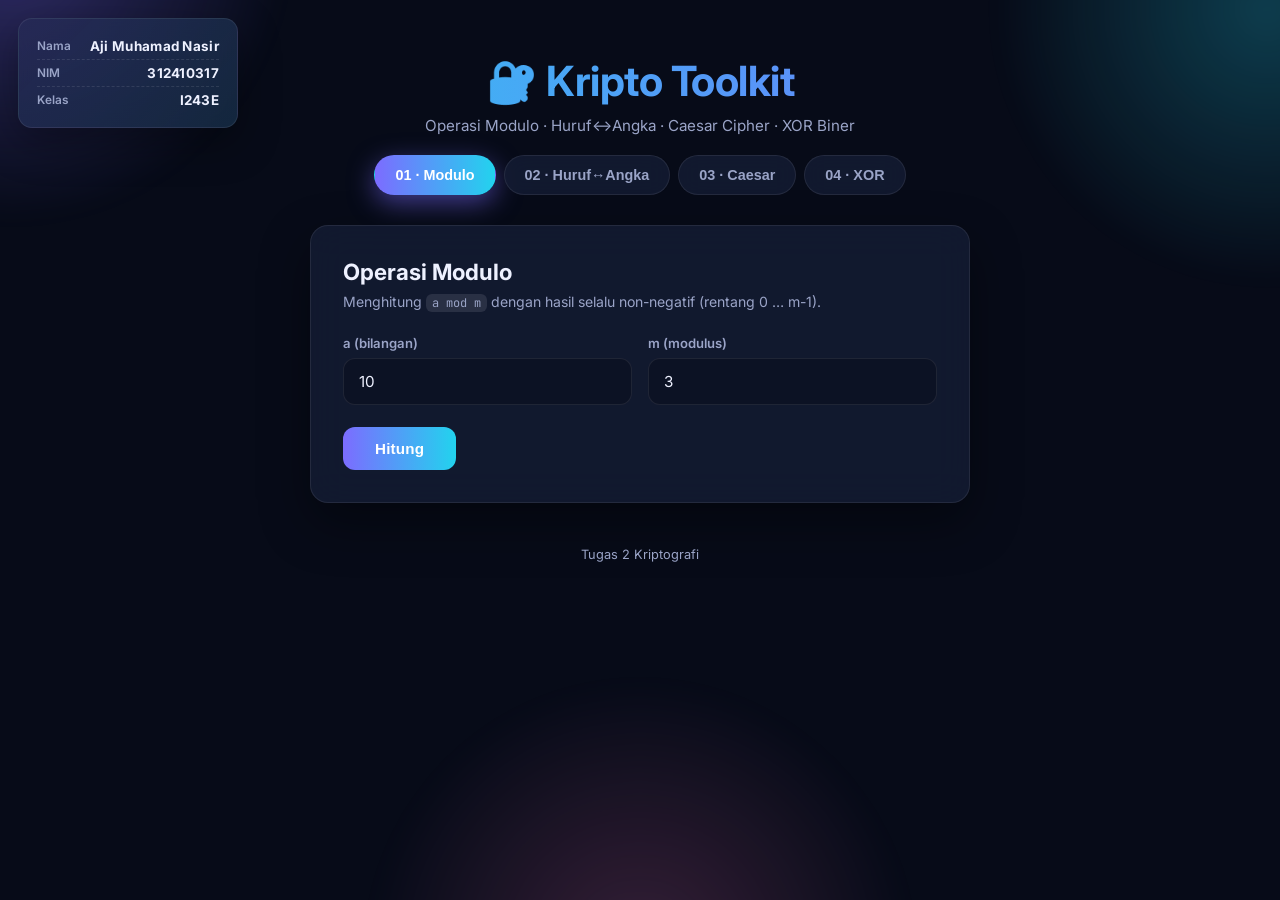
<file: docs/index.html>
<!DOCTYPE html>
<html lang="id">
<head>
  <meta charset="UTF-8" />
  <meta name="viewport" content="width=device-width, initial-scale=1.0" />
  <title>Kripto Toolkit — Modulo, Huruf↔Angka, Caesar, XOR</title>
  <link rel="stylesheet" href="style.css" />
  <link rel="preconnect" href="https://fonts.googleapis.com" />
  <link href="https://fonts.googleapis.com/css2?family=Inter:wght@400;500;600;700&family=JetBrains+Mono:wght@400;500&display=swap" rel="stylesheet" />
</head>
<body>
  <div class="bg-glow"></div>

  <div class="idcard">
    <div class="idcard-row"><span>Nama</span><b>Aji Muhamad Nasir</b></div>
    <div class="idcard-row"><span>NIM</span><b>312410317</b></div>
    <div class="idcard-row"><span>Kelas</span><b>I243E</b></div>
  </div>

  <header class="hero">
    <h1>🔐 Kripto Toolkit</h1>
    <p>Operasi Modulo · Huruf↔Angka · Caesar Cipher · XOR Biner</p>
  </header>

  <nav class="tabs" role="tablist">
    <button class="tab active" data-tab="modulo">01 · Modulo</button>
    <button class="tab" data-tab="convert">02 · Huruf↔Angka</button>
    <button class="tab" data-tab="caesar">03 · Caesar</button>
    <button class="tab" data-tab="xor">04 · XOR</button>
  </nav>

  <main>
    <!-- 01 MODULO -->
    <section class="panel active" id="modulo">
      <h2>Operasi Modulo</h2>
      <p class="desc">Menghitung <code>a mod m</code> dengan hasil selalu non-negatif (rentang 0 … m-1).</p>
      <div class="grid-2">
        <label>a (bilangan)
          <input type="number" id="mod-a" value="10" />
        </label>
        <label>m (modulus)
          <input type="number" id="mod-m" value="3" />
        </label>
      </div>
      <button class="run" onclick="runModulo()">Hitung</button>
      <div class="output" id="mod-out"></div>
    </section>

    <!-- 02 CONVERT -->
    <section class="panel" id="convert">
      <h2>Konversi Huruf ↔ Angka</h2>
      <p class="desc">Pemetaan <code>A=0, B=1, … Z=25</code>.</p>
      <div class="segmented">
        <button class="seg active" data-mode="char2num" data-group="conv">Huruf → Angka</button>
        <button class="seg" data-mode="num2char" data-group="conv">Angka → Huruf</button>
      </div>
      <label>Input
        <input type="text" id="conv-text" value="HELLO" placeholder="HELLO  atau  7 4 11 11 14" />
      </label>
      <button class="run" onclick="runConvert()">Konversi</button>
      <div class="output" id="conv-out"></div>
    </section>

    <!-- 03 CAESAR -->
    <section class="panel" id="caesar">
      <h2>Caesar Cipher</h2>
      <p class="desc">Rumus enkripsi <code>C = (P + shift) mod 26</code>. Non-huruf dibiarkan apa adanya.</p>
      <div class="segmented">
        <button class="seg active" data-mode="encrypt" data-group="caesar">Enkripsi</button>
        <button class="seg" data-mode="decrypt" data-group="caesar">Dekripsi</button>
      </div>
      <label>Teks
        <textarea id="cae-text" rows="3">Hello, World!</textarea>
      </label>
      <label>Shift (geser)
        <input type="number" id="cae-shift" value="3" />
      </label>
      <button class="run" onclick="runCaesar()">Proses</button>
      <div class="output" id="cae-out"></div>
    </section>

    <!-- 04 XOR -->
    <section class="panel" id="xor">
      <h2>XOR Biner</h2>
      <p class="desc">Repeating-key XOR. Enkripsi menghasilkan hex &amp; bit; dekripsi menerima input hex.</p>
      <div class="segmented">
        <button class="seg active" data-mode="encrypt" data-group="xor">Enkripsi (teks→hex)</button>
        <button class="seg" data-mode="decrypt" data-group="xor">Dekripsi (hex→teks)</button>
      </div>
      <label><span id="xor-label">Teks</span>
        <textarea id="xor-text" rows="2">SECRET</textarea>
      </label>
      <label>Key
        <input type="text" id="xor-key" value="key" />
      </label>
      <button class="run" onclick="runXor()">Proses</button>
      <div class="output" id="xor-out"></div>
    </section>
  </main>

  <footer>Tugas 2 Kriptografi</footer>

  <script src="crypto.js"></script>
</body>
</html>
</file>
<file: docs/style.css>
:root {
  --bg: #070b18;
  --panel: rgba(23, 31, 56, 0.72);
  --panel-solid: #141b33;
  --panel-2: #1b2444;
  --accent: #7c6cff;
  --accent-2: #22d3ee;
  --accent-3: #f472b6;
  --text: #eef1ff;
  --muted: #9aa4c7;
  --ok: #34d399;
  --err: #fb7185;
  --radius: 18px;
  --border: rgba(255, 255, 255, 0.08);
}

* { box-sizing: border-box; margin: 0; padding: 0; }

html { scroll-behavior: smooth; }

body {
  font-family: "Inter", system-ui, sans-serif;
  background: var(--bg);
  color: var(--text);
  min-height: 100vh;
  padding-bottom: 60px;
  position: relative;
  overflow-x: hidden;
}

/* Latar bergerak */
.bg-glow {
  position: fixed;
  inset: -20%;
  background:
    radial-gradient(500px circle at 15% 10%, rgba(124, 108, 255, 0.35), transparent 55%),
    radial-gradient(500px circle at 85% 15%, rgba(34, 211, 238, 0.25), transparent 55%),
    radial-gradient(500px circle at 50% 90%, rgba(244, 114, 182, 0.2), transparent 55%);
  pointer-events: none;
  z-index: 0;
  animation: drift 18s ease-in-out infinite alternate;
  filter: blur(10px);
}
@keyframes drift {
  0%   { transform: translate(0, 0) scale(1); }
  100% { transform: translate(-3%, 2%) scale(1.08); }
}

.hero {
  text-align: center;
  padding: 56px 20px 20px;
  position: relative;
  z-index: 1;
}
.hero h1 {
  font-size: 2.6rem;
  font-weight: 700;
  letter-spacing: -0.5px;
  background: linear-gradient(90deg, var(--accent-2), var(--accent), var(--accent-3));
  background-size: 200% auto;
  -webkit-background-clip: text;
  background-clip: text;
  color: transparent;
  animation: shine 6s linear infinite;
}
@keyframes shine { to { background-position: 200% center; } }
.hero p { color: var(--muted); margin-top: 10px; font-size: 0.95rem; }

.tabs {
  display: flex;
  gap: 8px;
  justify-content: center;
  flex-wrap: wrap;
  padding: 0 16px;
  position: relative;
  z-index: 1;
}
.tab {
  background: var(--panel);
  backdrop-filter: blur(12px);
  color: var(--muted);
  border: 1px solid var(--border);
  padding: 11px 20px;
  border-radius: 999px;
  cursor: pointer;
  font-weight: 600;
  font-size: 0.9rem;
  transition: all 0.2s ease;
}
.tab:hover { color: var(--text); transform: translateY(-2px); border-color: rgba(124, 108, 255, 0.5); }
.tab.active {
  color: #fff;
  background: linear-gradient(90deg, var(--accent), var(--accent-2));
  border-color: transparent;
  box-shadow: 0 8px 26px rgba(124, 108, 255, 0.5);
}

main {
  max-width: 700px;
  margin: 30px auto 0;
  padding: 0 20px;
  position: relative;
  z-index: 1;
}

.panel {
  display: none;
  background: var(--panel);
  backdrop-filter: blur(18px);
  -webkit-backdrop-filter: blur(18px);
  border: 1px solid var(--border);
  border-radius: var(--radius);
  padding: 32px;
  box-shadow: 0 20px 50px rgba(0, 0, 0, 0.4);
}
.panel.active { display: block; animation: pop 0.35s cubic-bezier(0.2, 0.9, 0.3, 1.2); }

@keyframes pop {
  from { opacity: 0; transform: translateY(14px) scale(0.98); }
  to { opacity: 1; transform: translateY(0) scale(1); }
}

.panel h2 { font-size: 1.4rem; margin-bottom: 6px; }
.desc { color: var(--muted); font-size: 0.88rem; margin-bottom: 22px; line-height: 1.5; }
.desc code, code {
  font-family: "JetBrains Mono", monospace;
  background: rgba(255, 255, 255, 0.1);
  padding: 1px 6px;
  border-radius: 6px;
  font-size: 0.85em;
}

label {
  display: block;
  font-size: 0.82rem;
  color: var(--muted);
  font-weight: 600;
  margin-bottom: 18px;
}

input, textarea {
  width: 100%;
  margin-top: 7px;
  background: rgba(10, 15, 30, 0.6);
  border: 1px solid var(--border);
  color: var(--text);
  padding: 13px 15px;
  border-radius: 12px;
  font-size: 0.95rem;
  font-family: inherit;
  transition: border 0.18s ease, box-shadow 0.18s ease;
}
textarea { resize: vertical; font-family: "JetBrains Mono", monospace; }
input:focus, textarea:focus {
  outline: none;
  border-color: var(--accent);
  box-shadow: 0 0 0 4px rgba(124, 108, 255, 0.22);
}

.grid-2 { display: grid; grid-template-columns: 1fr 1fr; gap: 16px; }

.segmented {
  display: inline-flex;
  background: rgba(10, 15, 30, 0.6);
  border: 1px solid var(--border);
  border-radius: 12px;
  padding: 5px;
  margin-bottom: 20px;
  gap: 4px;
}
.seg {
  background: transparent;
  color: var(--muted);
  border: none;
  padding: 9px 18px;
  border-radius: 9px;
  cursor: pointer;
  font-weight: 600;
  font-size: 0.85rem;
  transition: all 0.18s ease;
}
.seg:hover { color: var(--text); }
.seg.active {
  background: linear-gradient(90deg, var(--accent), var(--accent-2));
  color: #fff;
  box-shadow: 0 4px 14px rgba(124, 108, 255, 0.4);
}

.run {
  background: linear-gradient(90deg, var(--accent), var(--accent-2));
  color: #fff;
  border: none;
  padding: 13px 32px;
  border-radius: 12px;
  cursor: pointer;
  font-weight: 700;
  font-size: 0.95rem;
  margin-top: 4px;
  letter-spacing: 0.2px;
  transition: transform 0.14s ease, box-shadow 0.14s ease, filter 0.14s ease;
}
.run:hover { transform: translateY(-2px); box-shadow: 0 10px 28px rgba(124, 108, 255, 0.5); filter: brightness(1.08); }
.run:active { transform: translateY(0); }

.output {
  margin-top: 22px;
  background: rgba(10, 15, 30, 0.55);
  border: 1px solid var(--border);
  border-radius: 12px;
  overflow: hidden;
  transition: all 0.2s ease;
}
.output:empty { display: none; }
.output .inner { padding: 18px 20px; animation: fadeIn 0.3s ease; }

@keyframes fadeIn { from { opacity: 0; } to { opacity: 1; } }

.result-big {
  font-family: "JetBrains Mono", monospace;
  font-size: 1.15rem;
  color: var(--ok);
  word-break: break-all;
}
.result-label { color: var(--muted); font-size: 0.72rem; text-transform: uppercase; letter-spacing: 0.6px; margin-bottom: 5px; }
.result-row { margin-bottom: 14px; }
.result-row:last-child { margin-bottom: 0; }
.mono { font-family: "JetBrains Mono", monospace; word-break: break-all; color: var(--accent-2); }
.error { color: var(--err); font-family: "JetBrains Mono", monospace; }

.chips { display: flex; flex-wrap: wrap; gap: 9px; margin-bottom: 4px; }
.chip {
  background: rgba(124, 108, 255, 0.12);
  border: 1px solid rgba(124, 108, 255, 0.4);
  border-radius: 9px;
  padding: 7px 12px;
  font-family: "JetBrains Mono", monospace;
  font-size: 0.85rem;
  transition: transform 0.12s ease;
}
.chip:hover { transform: translateY(-2px); }
.chip b { color: var(--accent-2); }

/* Kartu identitas - pojok kiri atas */
.idcard {
  position: fixed;
  top: 18px;
  left: 18px;
  z-index: 20;
  background: var(--panel);
  backdrop-filter: blur(14px);
  -webkit-backdrop-filter: blur(14px);
  border: 1px solid var(--border);
  border-radius: 14px;
  padding: 14px 18px;
  min-width: 220px;
  box-shadow: 0 14px 40px rgba(0, 0, 0, 0.35);
  background-image: linear-gradient(135deg, rgba(124, 108, 255, 0.12), rgba(34, 211, 238, 0.08));
}
.idcard-row {
  display: flex;
  justify-content: space-between;
  align-items: center;
  gap: 16px;
  padding: 5px 0;
  border-bottom: 1px dashed rgba(255, 255, 255, 0.1);
}
.idcard-row:last-child { border-bottom: none; }
.idcard-row span { color: var(--muted); font-size: 0.74rem; font-weight: 600; }
.idcard-row b { font-size: 0.84rem; letter-spacing: 0.3px; }

footer {
  margin-top: 44px;
  text-align: center;
  color: var(--muted);
  font-size: 0.8rem;
  position: relative;
  z-index: 1;
}

@media (max-width: 720px) {
  .idcard {
    position: static;
    margin: 16px auto 0;
    max-width: 320px;
  }
}
@media (max-width: 520px) {
  .grid-2 { grid-template-columns: 1fr; }
  .hero h1 { font-size: 2rem; }
  .panel { padding: 24px; }
}
</file>
